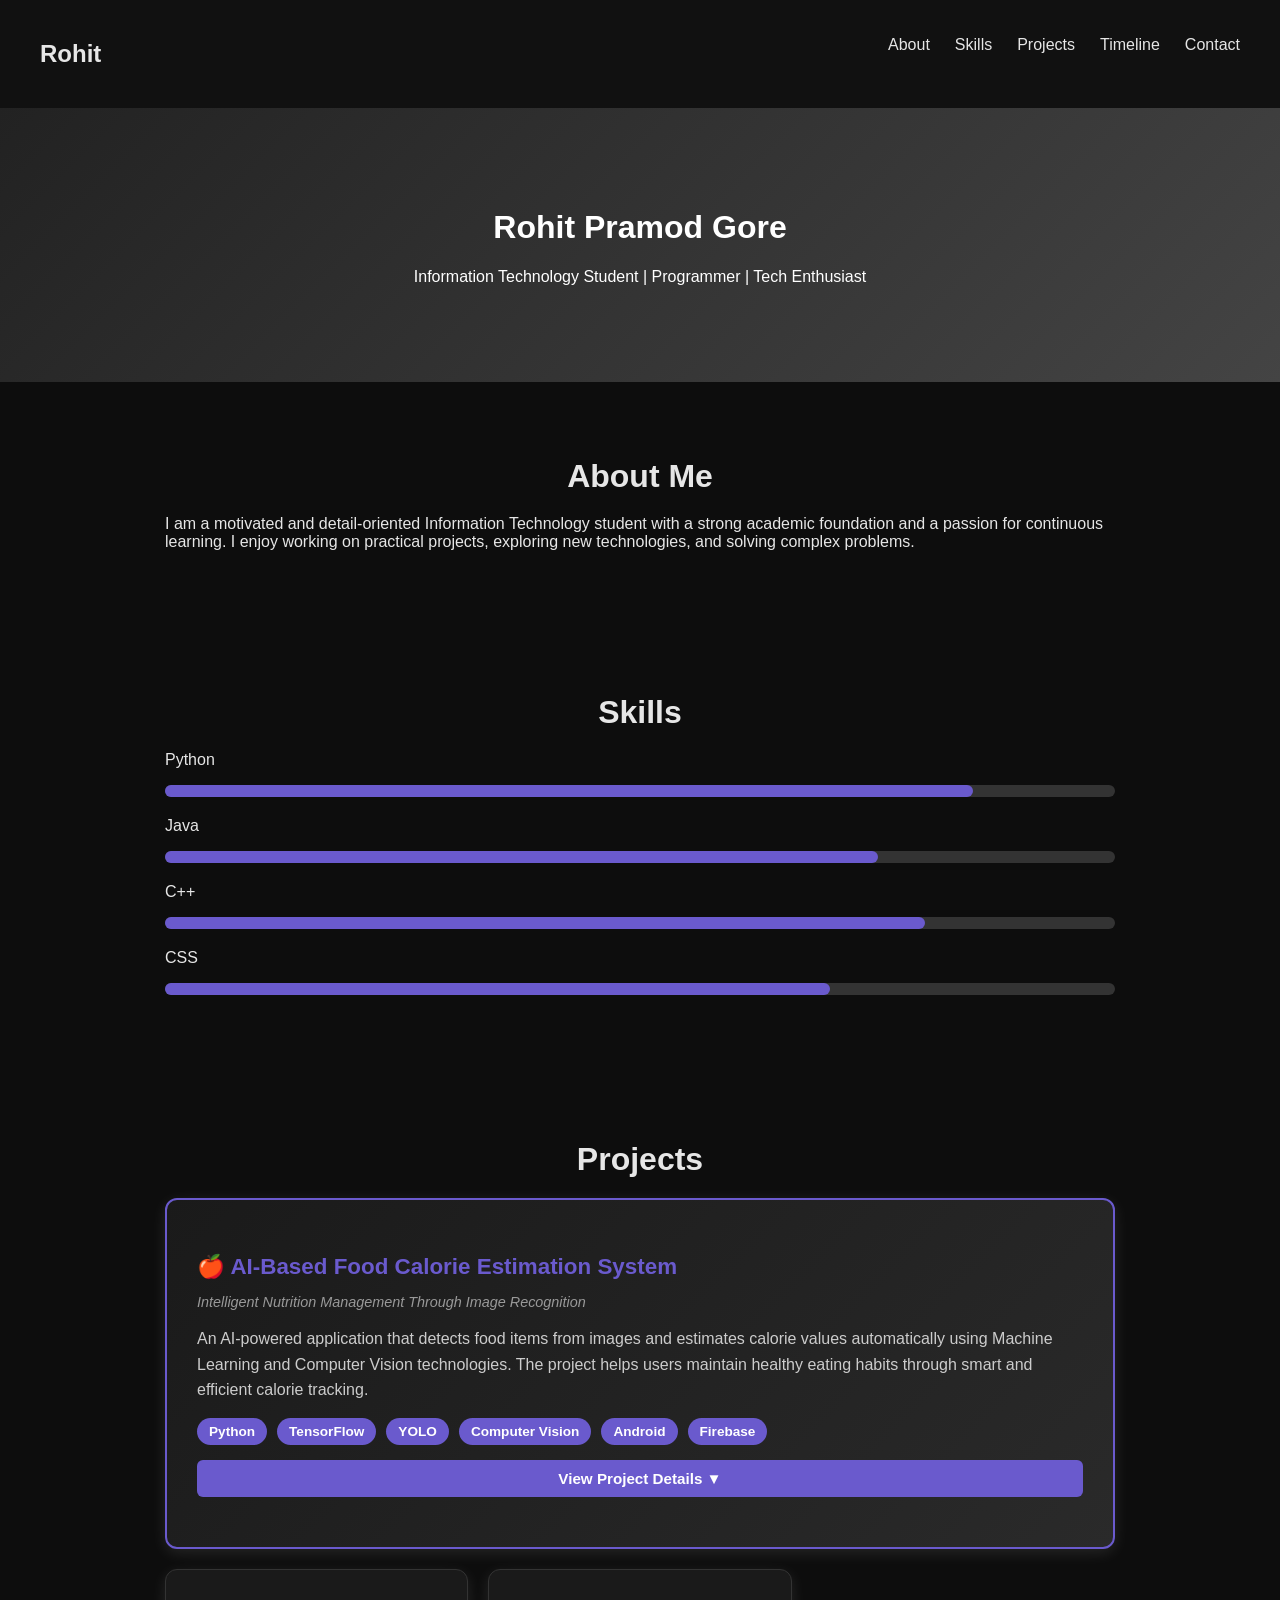
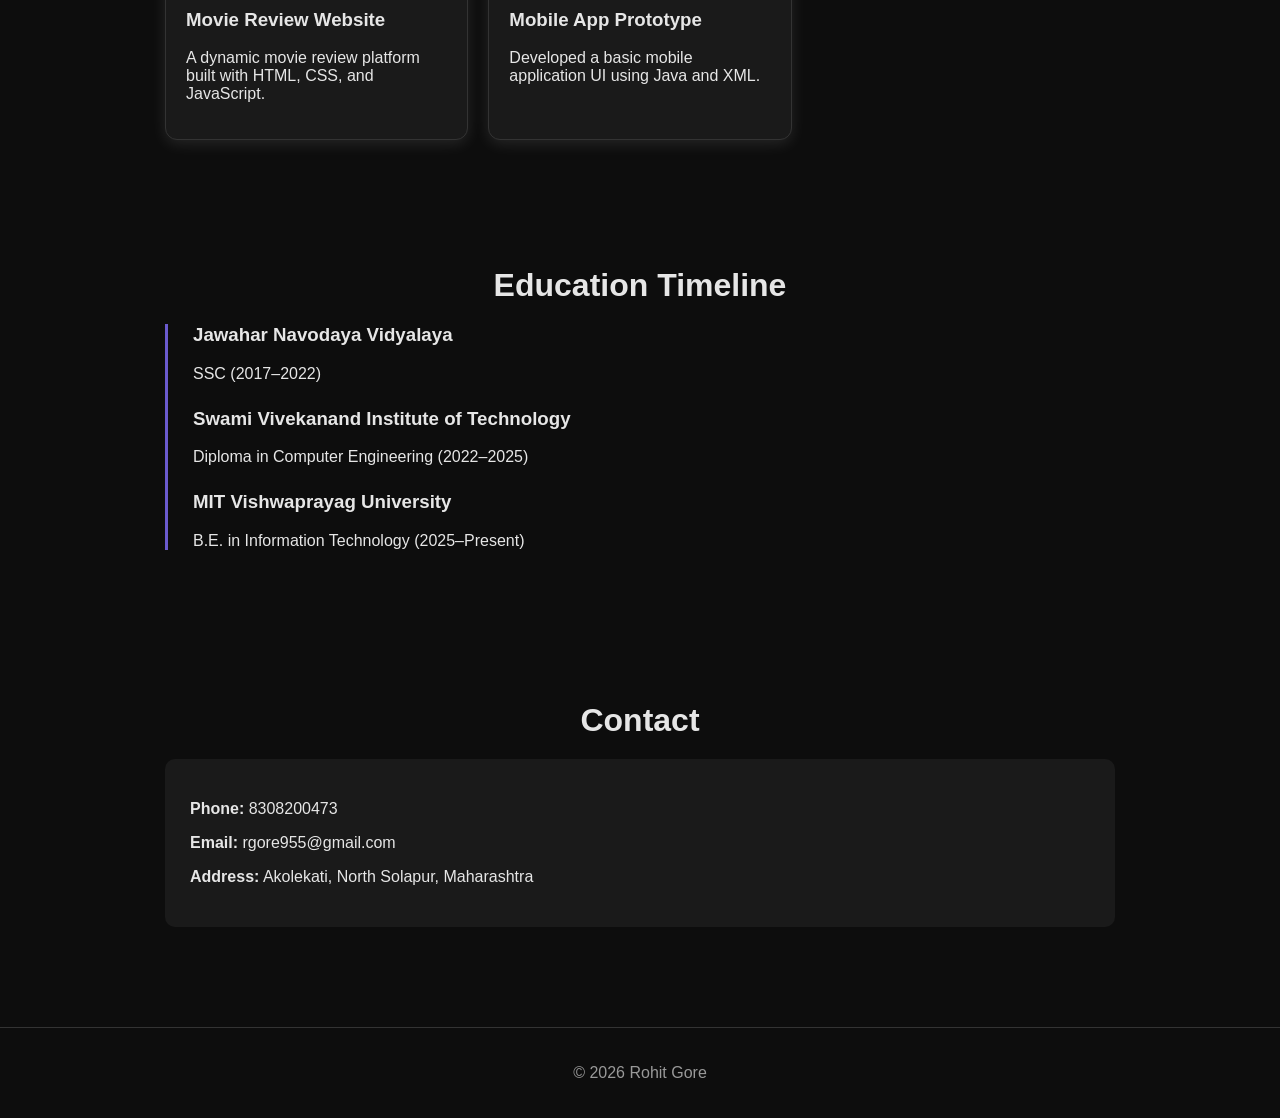
<file: index.html>
<!DOCTYPE html>
<html lang="en">
<head>
<meta charset="UTF-8" />
<meta name="viewport" content="width=device-width, initial-scale=1.0" />
<title>Rohit Gore - Portfolio</title>
<link rel="stylesheet" href="style-dark.css" />
<script src="script.js" defer></script>
</head>
<body>

<div id="preloader">
  <div class="loader"></div>
</div>

<header>
  <nav class="navbar">
    <h2 class="logo">Rohit</h2>
    <ul>
      <li><a href="#about">About</a></li>
      <li><a href="#skills">Skills</a></li>
      <li><a href="#projects">Projects</a></li>
      <li><a href="#timeline">Timeline</a></li>
      <li><a href="#contact">Contact</a></li>
    </ul>
  </nav>

  <div class="hero fade-in">
    <h1>Rohit Pramod Gore</h1>
    <p>Information Technology Student | Programmer | Tech Enthusiast</p>
  </div>
</header>

<section id="about" class="section reveal">
  <h2>About Me</h2>
  <p>
    I am a motivated and detail‑oriented Information Technology student with a strong academic foundation  
    and a passion for continuous learning. I enjoy working on practical projects, exploring new technologies,  
    and solving complex problems.
  </p>
</section>

<section id="skills" class="section reveal">
  <h2>Skills</h2>
  <div class="skills-container">
    <div class="skill">
      <p>Python</p>
      <div class="bar"><div class="level" style="width: 85%"></div></div>
    </div>
    <div class="skill">
      <p>Java</p>
      <div class="bar"><div class="level" style="width: 75%"></div></div>
    </div>
    <div class="skill">
      <p>C++</p>
      <div class="bar"><div class="level" style="width: 80%"></div></div>
    </div>
    <div class="skill">
      <p>CSS</p>
      <div class="bar"><div class="level" style="width: 70%"></div></div>
    </div>
  </div>
</section>

<section id="projects" class="section reveal">
  <h2>Projects</h2>
  <div class="project-grid">
    <!-- Main Featured Project -->
    <div class="project-card project-main">
      <div class="project-header">
        <h3>🍎 AI-Based Food Calorie Estimation System</h3>
        <p class="project-subtitle">Intelligent Nutrition Management Through Image Recognition</p>
      </div>
      
      <p class="project-description">
        An AI-powered application that detects food items from images and estimates calorie values automatically 
        using Machine Learning and Computer Vision technologies. The project helps users maintain healthy eating 
        habits through smart and efficient calorie tracking.
      </p>

      <div class="tech-stack">
        <span class="tech-tag">Python</span>
        <span class="tech-tag">TensorFlow</span>
        <span class="tech-tag">YOLO</span>
        <span class="tech-tag">Computer Vision</span>
        <span class="tech-tag">Android</span>
        <span class="tech-tag">Firebase</span>
      </div>

      <button class="toggle-details-btn" onclick="toggleDetails(this)">View Project Details ▼</button>

      <div class="project-details" style="display: none;">
        <div class="project-tabs">
          <div class="project-tabs-header">
            <button class="project-tab-btn active" onclick="openTab(event, 'overview')">Overview</button>
            <button class="project-tab-btn" onclick="openTab(event, 'phase1')">Phase 1</button>
            <button class="project-tab-btn" onclick="openTab(event, 'phase2')">Phase 2</button>
            <button class="project-tab-btn" onclick="openTab(event, 'phase3')">Phase 3</button>
            <button class="project-tab-btn" onclick="openTab(event, 'phase4')">Phase 4</button>
          </div>

          <div id="overview" class="project-tab-content active">
            <h4>Project Overview</h4>
            <p>The AI-Based Food Calorie Estimation System is an intelligent application developed to estimate the calorie content of food items using Artificial Intelligence and Image Processing techniques.</p>
            <h5>Objectives:</h5>
            <ul class="details-list">
              <li>Detect food items using image recognition</li>
              <li>Estimate calorie values automatically</li>
              <li>Reduce manual calorie tracking efforts</li>
              <li>Support healthy lifestyle management</li>
              <li>Develop an easy-to-use mobile application</li>
            </ul>
          </div>

          <div id="phase1" class="project-tab-content">
            <h4>Phase 1: Problem Identification & Analysis</h4>
            <h5>Activities Performed:</h5>
            <ul class="details-list">
              <li>Identified the problem of manual calorie tracking</li>
              <li>Studied existing food calorie estimation systems</li>
              <li>Collected project requirements</li>
              <li>Defined project objectives and scope</li>
              <li>Selected suitable technologies and tools</li>
            </ul>
            <h5>Output:</h5>
            <ul class="details-list">
              <li>✓ Finalized project title</li>
              <li>✓ Defined system requirements</li>
              <li>✓ Prepared project planning</li>
            </ul>
          </div>

          <div id="phase2" class="project-tab-content">
            <h4>Phase 2: Dataset Collection & Model Training</h4>
            <h5>Activities:</h5>
            <ul class="details-list">
              <li>Collected food image datasets</li>
              <li>Annotated images using Roboflow</li>
              <li>Performed data preprocessing</li>
              <li>Trained AI detection model</li>
              <li>Tested model accuracy</li>
            </ul>
            <h5>Technologies:</h5>
            <ul class="details-list">
              <li>Roboflow</li>
              <li>Python</li>
              <li>TensorFlow / YOLO</li>
              <li>Google Colab</li>
            </ul>
          </div>

          <div id="phase3" class="project-tab-content">
            <h4>Phase 3: Application Development</h4>
            <h5>Features:</h5>
            <ul class="details-list">
              <li>Food image upload functionality</li>
              <li>Camera capture option</li>
              <li>AI-based food detection</li>
              <li>Calorie estimation display</li>
              <li>Responsive user interface</li>
            </ul>
            <h5>Output:</h5>
            <ul class="details-list">
              <li>✓ Functional mobile application</li>
              <li>✓ AI model integration</li>
              <li>✓ Real-time prediction system</li>
            </ul>
          </div>

          <div id="phase4" class="project-tab-content">
            <h4>Phase 4: Testing & Results</h4>
            <h5>Results:</h5>
            <ul class="details-list">
              <li>✓ Fast food image detection</li>
              <li>✓ Accurate calorie estimation</li>
              <li>✓ User-friendly performance</li>
            </ul>
            <h5>Future Enhancements:</h5>
            <ul class="details-list">
              <li>Add more food categories</li>
              <li>Improve accuracy</li>
              <li>Barcode scanning</li>
              <li>Diet recommendations</li>
              <li>Multilingual support</li>
            </ul>
          </div>
        </div>

        <div class="project-skills">
          <h5>Skills Gained:</h5>
          <div class="skills-badges">
            <span class="skill-badge">Machine Learning</span>
            <span class="skill-badge">AI</span>
            <span class="skill-badge">Image Processing</span>
            <span class="skill-badge">Dataset Annotation</span>
            <span class="skill-badge">API Integration</span>
            <span class="skill-badge">Mobile Development</span>
            <span class="skill-badge">Problem Solving</span>
            <span class="skill-badge">UI/UX Design</span>
          </div>
        </div>
      </div>
    </div>

    <!-- Other Projects -->
    <div class="project-card">
      <h3>Movie Review Website</h3>
      <p>A dynamic movie review platform built with HTML, CSS, and JavaScript.</p>
    </div>
    <div class="project-card">
      <h3>Mobile App Prototype</h3>
      <p>Developed a basic mobile application UI using Java and XML.</p>
    </div>
  </div>
</section>

<section id="timeline" class="section reveal">
  <h2>Education Timeline</h2>
  <div class="timeline">
    <div class="entry">
      <h3>Jawahar Navodaya Vidyalaya</h3>
      <p>SSC (2017–2022)</p>
    </div>

    <div class="entry">
      <h3>Swami Vivekanand Institute of Technology</h3>
      <p>Diploma in Computer Engineering (2022–2025)</p>
    </div>

    <div class="entry">
      <h3>MIT Vishwaprayag University</h3>
      <p>B.E. in Information Technology (2025–Present)</p>
    </div>
  </div>
</section>

<section id="contact" class="section reveal">
  <h2>Contact</h2>
  <div class="contact-box">
    <p><strong>Phone:</strong> 8308200473</p>
    <p><strong>Email:</strong> rgore955@gmail.com</p>
    <p><strong>Address:</strong> Akolekati, North Solapur, Maharashtra</p>
  </div>
</section>

<footer>
  <p>© 2026 Rohit Gore</p>
</footer>

<script>
function toggleDetails(btn) {
  const details = btn.nextElementSibling;
  details.style.display = details.style.display === 'none' ? 'block' : 'none';
  btn.textContent = details.style.display === 'block' ? 'Hide Project Details ▲' : 'View Project Details ▼';
}

function openTab(evt, tabName) {
  const tabContents = document.querySelectorAll('.project-tab-content');
  tabContents.forEach(tab => tab.classList.remove('active'));
  
  const tabBtns = document.querySelectorAll('.project-tab-btn');
  tabBtns.forEach(btn => btn.classList.remove('active'));
  
  document.getElementById(tabName).classList.add('active');
  evt.currentTarget.classList.add('active');
}
</script>

</body>
</html>
</file>
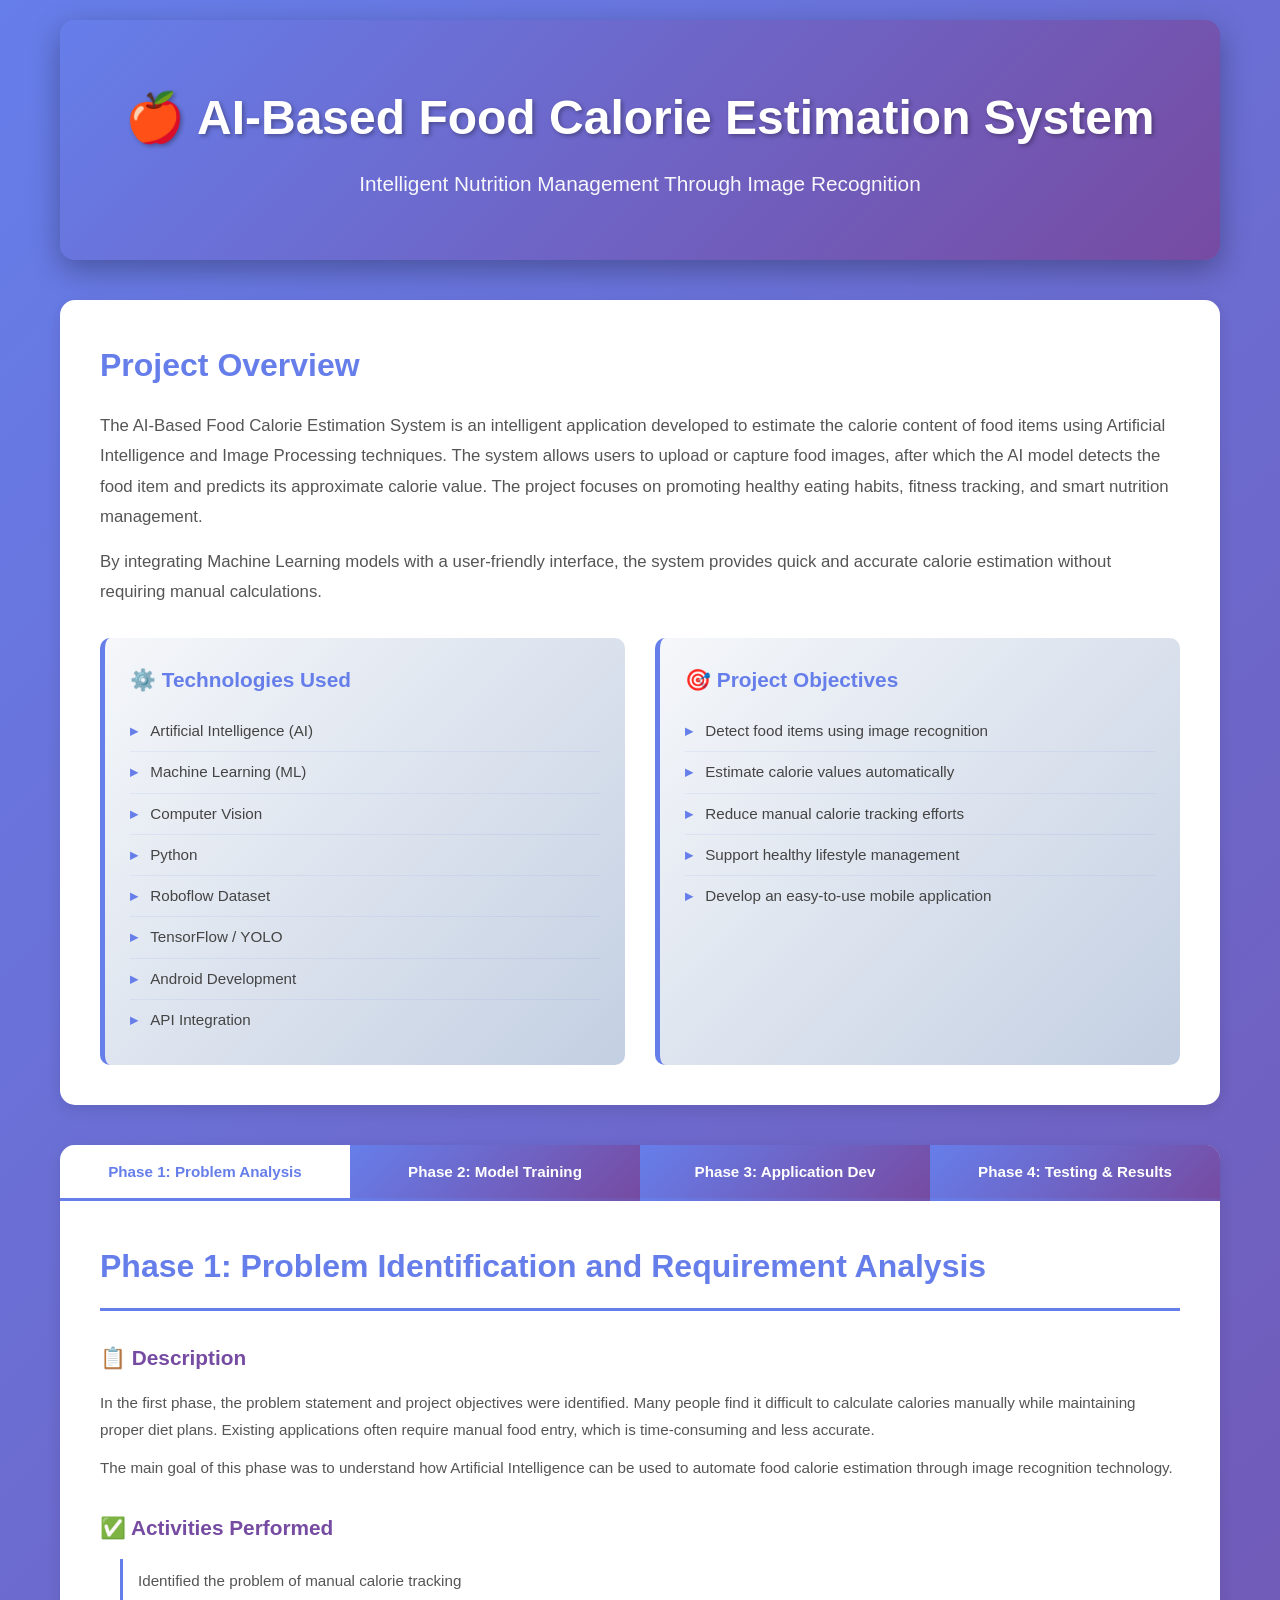
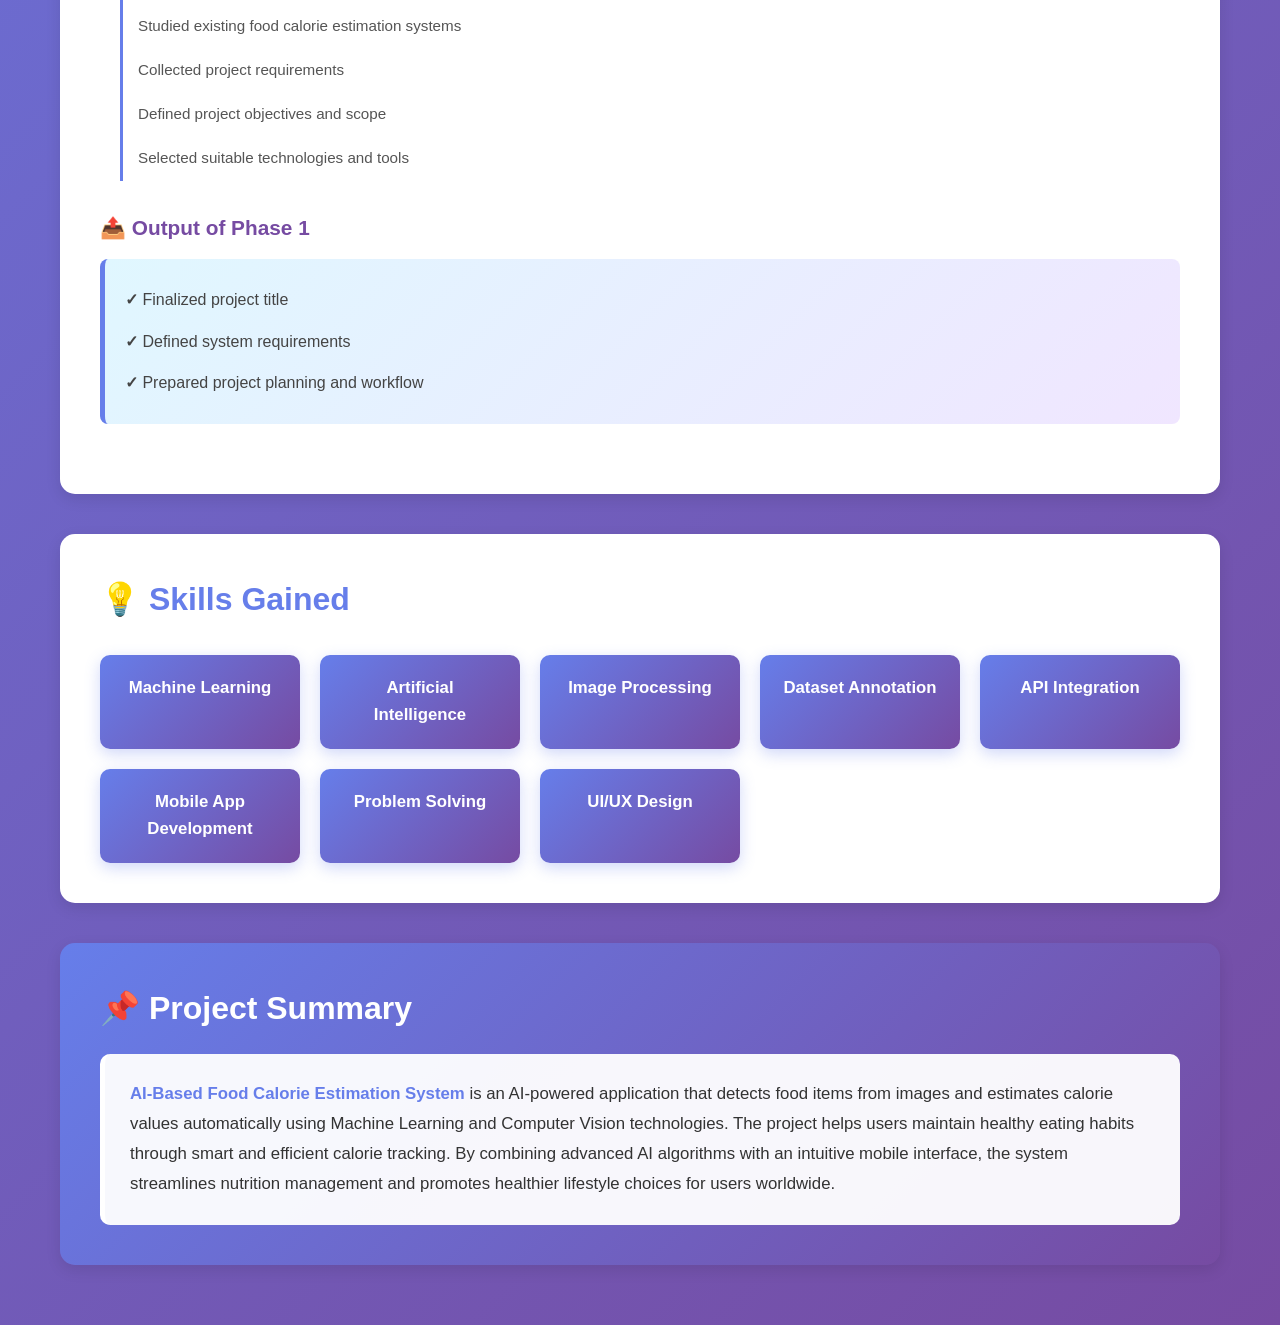
<file: food-calorie-estimation.html>
<!DOCTYPE html>
<html lang="en">
<head>
    <meta charset="UTF-8">
    <meta name="viewport" content="width=device-width, initial-scale=1.0">
    <title>AI-Based Food Calorie Estimation System</title>
    <link rel="stylesheet" href="styles-food-calorie.css">
</head>
<body>
    <div class="container">
        <!-- Header Section -->
        <div class="project-header">
            <div class="header-content">
                <h1>🍎 AI-Based Food Calorie Estimation System</h1>
                <p class="subtitle">Intelligent Nutrition Management Through Image Recognition</p>
            </div>
        </div>

        <!-- Main Description Section -->
        <div class="main-description">
            <div class="description-box">
                <h2>Project Overview</h2>
                <p>
                    The AI-Based Food Calorie Estimation System is an intelligent application developed to estimate the 
                    calorie content of food items using Artificial Intelligence and Image Processing techniques. The system 
                    allows users to upload or capture food images, after which the AI model detects the food item and 
                    predicts its approximate calorie value. The project focuses on promoting healthy eating habits, fitness 
                    tracking, and smart nutrition management.
                </p>
                <p>
                    By integrating Machine Learning models with a user-friendly interface, the system provides quick and 
                    accurate calorie estimation without requiring manual calculations.
                </p>
            </div>

            <!-- Info Grid -->
            <div class="info-grid">
                <!-- Technologies -->
                <div class="info-card">
                    <h3>⚙️ Technologies Used</h3>
                    <ul>
                        <li>Artificial Intelligence (AI)</li>
                        <li>Machine Learning (ML)</li>
                        <li>Computer Vision</li>
                        <li>Python</li>
                        <li>Roboflow Dataset</li>
                        <li>TensorFlow / YOLO</li>
                        <li>Android Development</li>
                        <li>API Integration</li>
                    </ul>
                </div>

                <!-- Objectives -->
                <div class="info-card">
                    <h3>🎯 Project Objectives</h3>
                    <ul>
                        <li>Detect food items using image recognition</li>
                        <li>Estimate calorie values automatically</li>
                        <li>Reduce manual calorie tracking efforts</li>
                        <li>Support healthy lifestyle management</li>
                        <li>Develop an easy-to-use mobile application</li>
                    </ul>
                </div>
            </div>
        </div>

        <!-- Tabs Section with 4 Phases -->
        <div class="tabs-section">
            <!-- Tab Buttons -->
            <div class="tabs-header">
                <button class="tab-button active" onclick="switchTab(event, 'phase1')">Phase 1: Problem Analysis</button>
                <button class="tab-button" onclick="switchTab(event, 'phase2')">Phase 2: Model Training</button>
                <button class="tab-button" onclick="switchTab(event, 'phase3')">Phase 3: Application Dev</button>
                <button class="tab-button" onclick="switchTab(event, 'phase4')">Phase 4: Testing & Results</button>
            </div>

            <!-- Phase 1: Problem Identification and Requirement Analysis -->
            <div id="phase1" class="tab-content active">
                <div class="phase-container">
                    <h2>Phase 1: Problem Identification and Requirement Analysis</h2>
                    
                    <div class="phase-section">
                        <h3>📋 Description</h3>
                        <p>
                            In the first phase, the problem statement and project objectives were identified. Many people find 
                            it difficult to calculate calories manually while maintaining proper diet plans. Existing applications 
                            often require manual food entry, which is time-consuming and less accurate.
                        </p>
                        <p>
                            The main goal of this phase was to understand how Artificial Intelligence can be used to automate 
                            food calorie estimation through image recognition technology.
                        </p>
                    </div>

                    <div class="phase-section">
                        <h3>✅ Activities Performed</h3>
                        <ul class="activities-list">
                            <li>Identified the problem of manual calorie tracking</li>
                            <li>Studied existing food calorie estimation systems</li>
                            <li>Collected project requirements</li>
                            <li>Defined project objectives and scope</li>
                            <li>Selected suitable technologies and tools</li>
                        </ul>
                    </div>

                    <div class="phase-section">
                        <h3>📤 Output of Phase 1</h3>
                        <div class="output-box">
                            <ul class="output-list">
                                <li><strong>✓</strong> Finalized project title</li>
                                <li><strong>✓</strong> Defined system requirements</li>
                                <li><strong>✓</strong> Prepared project planning and workflow</li>
                            </ul>
                        </div>
                    </div>
                </div>
            </div>

            <!-- Phase 2: Dataset Collection and Model Training -->
            <div id="phase2" class="tab-content">
                <div class="phase-container">
                    <h2>Phase 2: Dataset Collection and Model Training</h2>
                    
                    <div class="phase-section">
                        <h3>📋 Description</h3>
                        <p>
                            In this phase, food image datasets were collected and prepared for training the AI model. Different 
                            categories of food images were gathered and organized properly. Data preprocessing and annotation were 
                            performed using Roboflow to improve model accuracy.
                        </p>
                        <p>
                            The AI model was then trained using Machine Learning techniques to recognize food items from images.
                        </p>
                    </div>

                    <div class="phase-section">
                        <h3>✅ Activities Performed</h3>
                        <ul class="activities-list">
                            <li>Collected food image datasets</li>
                            <li>Annotated images using Roboflow</li>
                            <li>Performed data preprocessing</li>
                            <li>Trained AI detection model</li>
                            <li>Tested model accuracy and performance</li>
                        </ul>
                    </div>

                    <div class="phase-section">
                        <h3>⚙️ Technologies Used</h3>
                        <div class="tech-grid">
                            <div class="tech-tag">Roboflow</div>
                            <div class="tech-tag">Python</div>
                            <div class="tech-tag">TensorFlow</div>
                            <div class="tech-tag">YOLO</div>
                            <div class="tech-tag">Google Colab</div>
                        </div>
                    </div>

                    <div class="phase-section">
                        <h3>📤 Output of Phase 2</h3>
                        <div class="output-box">
                            <ul class="output-list">
                                <li><strong>✓</strong> Trained food detection model</li>
                                <li><strong>✓</strong> Improved image recognition accuracy</li>
                                <li><strong>✓</strong> Generated deployable AI model/API</li>
                            </ul>
                        </div>
                    </div>
                </div>
            </div>

            <!-- Phase 3: Application Development and Integration -->
            <div id="phase3" class="tab-content">
                <div class="phase-container">
                    <h2>Phase 3: Application Development and Integration</h2>
                    
                    <div class="phase-section">
                        <h3>📋 Description</h3>
                        <p>
                            This phase focused on developing the application interface and integrating the trained AI model into 
                            the system. A user-friendly mobile application was designed where users can upload food images and 
                            receive estimated calorie information instantly.
                        </p>
                        <p>
                            API integration was used to connect the trained model with the frontend application.
                        </p>
                    </div>

                    <div class="phase-section">
                        <h3>🎨 Features Implemented</h3>
                        <ul class="features-list">
                            <li>Food image upload functionality</li>
                            <li>Camera capture option</li>
                            <li>AI-based food detection</li>
                            <li>Calorie estimation display</li>
                            <li>Simple and responsive user interface</li>
                        </ul>
                    </div>

                    <div class="phase-section">
                        <h3>⚙️ Technologies Used</h3>
                        <div class="tech-grid">
                            <div class="tech-tag">Android Development</div>
                            <div class="tech-tag">API Integration</div>
                            <div class="tech-tag">Firebase</div>
                            <div class="tech-tag">Backend Support</div>
                            <div class="tech-tag">AI Deployment</div>
                        </div>
                    </div>

                    <div class="phase-section">
                        <h3>📤 Output of Phase 3</h3>
                        <div class="output-box">
                            <ul class="output-list">
                                <li><strong>✓</strong> Functional mobile application</li>
                                <li><strong>✓</strong> Successful AI model integration</li>
                                <li><strong>✓</strong> Real-time calorie prediction system</li>
                            </ul>
                        </div>
                    </div>
                </div>
            </div>

            <!-- Phase 4: Testing, Results and Future Enhancement -->
            <div id="phase4" class="tab-content">
                <div class="phase-container">
                    <h2>Phase 4: Testing, Results and Future Enhancement</h2>
                    
                    <div class="phase-section">
                        <h3>📋 Description</h3>
                        <p>
                            In the final phase, the system was tested using different food images to evaluate prediction accuracy 
                            and performance. The results showed that the AI model can successfully identify many food items and 
                            provide approximate calorie values efficiently.
                        </p>
                        <p>
                            Future improvements can make the system more accurate and scalable.
                        </p>
                    </div>

                    <div class="phase-section">
                        <h3>🧪 Testing Performed</h3>
                        <ul class="testing-list">
                            <li>Functional testing</li>
                            <li>Accuracy testing</li>
                            <li>User interface testing</li>
                            <li>Performance evaluation</li>
                        </ul>
                    </div>

                    <div class="phase-section">
                        <h3>✨ Results</h3>
                        <div class="results-box">
                            <ul class="results-list">
                                <li><strong>✓</strong> Fast food image detection</li>
                                <li><strong>✓</strong> Accurate calorie estimation for trained food categories</li>
                                <li><strong>✓</strong> User-friendly application performance</li>
                            </ul>
                        </div>
                    </div>

                    <div class="phase-section">
                        <h3>🚀 Future Enhancements</h3>
                        <ul class="enhancements-list">
                            <li>Add more food categories</li>
                            <li>Improve calorie estimation accuracy</li>
                            <li>Integrate barcode scanning</li>
                            <li>Add personalized diet recommendations</li>
                            <li>Support multilingual interface</li>
                        </ul>
                    </div>

                    <div class="phase-section">
                        <h3>🎯 Final Outcome</h3>
                        <div class="outcome-box">
                            <p>
                                The project successfully demonstrates how Artificial Intelligence and Machine Learning can be applied 
                                in healthcare and nutrition management systems to simplify calorie tracking and encourage healthy lifestyles.
                            </p>
                        </div>
                    </div>
                </div>
            </div>
        </div>

        <!-- Skills Section -->
        <div class="skills-section">
            <h2>💡 Skills Gained</h2>
            <div class="skills-grid">
                <div class="skill-badge">Machine Learning</div>
                <div class="skill-badge">Artificial Intelligence</div>
                <div class="skill-badge">Image Processing</div>
                <div class="skill-badge">Dataset Annotation</div>
                <div class="skill-badge">API Integration</div>
                <div class="skill-badge">Mobile App Development</div>
                <div class="skill-badge">Problem Solving</div>
                <div class="skill-badge">UI/UX Design</div>
            </div>
        </div>

        <!-- Project Summary Section -->
        <div class="summary-section">
            <h2>📌 Project Summary</h2>
            <div class="summary-box">
                <p>
                    <strong>AI-Based Food Calorie Estimation System</strong> is an AI-powered application that detects food items 
                    from images and estimates calorie values automatically using Machine Learning and Computer Vision technologies. 
                    The project helps users maintain healthy eating habits through smart and efficient calorie tracking. By combining 
                    advanced AI algorithms with an intuitive mobile interface, the system streamlines nutrition management and promotes 
                    healthier lifestyle choices for users worldwide.
                </p>
            </div>
        </div>
    </div>

    <!-- JavaScript for Tab Switching -->
    <script>
        function switchTab(evt, tabName) {
            // Hide all tab contents
            var tabContents = document.getElementsByClassName("tab-content");
            for (var i = 0; i < tabContents.length; i++) {
                tabContents[i].classList.remove("active");
            }

            // Remove active class from all buttons
            var tabButtons = document.getElementsByClassName("tab-button");
            for (var i = 0; i < tabButtons.length; i++) {
                tabButtons[i].classList.remove("active");
            }

            // Show the current tab and mark the button as active
            document.getElementById(tabName).classList.add("active");
            evt.currentTarget.classList.add("active");
        }
    </script>
</body>
</html>
</file>
<file: style-dark.css>
body {
  margin: 0;
  font-family: Arial, sans-serif;
  background: #0d0d0d;
  color: #e6e6e6;
}

/* Navbar */
.navbar {
  display: flex;
  justify-content: space-between;
  padding: 20px 40px;
  background: #111;
  position: sticky;
  top: 0;
  z-index: 1000;
}

.navbar ul {
  display: flex;
  list-style: none;
  gap: 25px;
}

.navbar a {
  color: #e6e6e6;
  text-decoration: none;
  transition: 0.3s;
}

.navbar a:hover {
  color: #6a5acd;
}

/* Preloader */
#preloader {
  width: 100%;
  height: 100vh;
  background: #000;
  position: fixed;
  z-index: 2000;
  display: flex;
  justify-content: center;
  align-items: center;
}

.loader {
  width: 60px;
  height: 60px;
  border: 6px solid #444;
  border-top-color: #6a5acd;
  border-radius: 50%;
  animation: spin 1s infinite linear;
}

@keyframes spin {
  to { transform: rotate(360deg); }
}

/* Hero */
header .hero {
  background: linear-gradient(135deg, #222, #444);
  color: white;
  text-align: center;
  padding: 80px 20px;
  opacity: 0;
  transform: translateY(-20px);
  transition: 1s ease-in-out;
}

/* Sections */
.section {
  padding: 50px 20px;
  max-width: 950px;
  margin: auto;
}

.section h2 {
  font-size: 32px;
  text-align: center;
  margin-bottom: 20px;
}

/* Skills */
.skills-container .skill {
  margin-bottom: 20px;
}

.bar {
  background: #333;
  height: 12px;
  border-radius: 8px;
}

.level {
  height: 12px;
  background: #6a5acd;
  border-radius: 8px;
}

/* Projects */
.project-grid {
  display: grid;
  grid-template-columns: repeat(auto-fit, minmax(250px, 1fr));
  gap: 20px;
}

.project-card {
  background: #1a1a1a;
  padding: 20px;
  border-radius: 12px;
  box-shadow: 0 4px 15px rgba(255,255,255,0.1);
  transition: 0.3s;
  border: 1px solid #333;
}

.project-card:hover {
  transform: translateY(-8px);
  border-color: #6a5acd;
}

/* Main Project Card */
.project-card.project-main {
  grid-column: 1 / -1;
  background: linear-gradient(135deg, #1a1a1a 0%, #2a2a2a 100%);
  border: 2px solid #6a5acd;
  padding: 30px;
}

.project-header h3 {
  color: #6a5acd;
  margin-bottom: 5px;
  font-size: 1.4em;
}

.project-subtitle {
  color: #999;
  font-size: 0.9em;
  margin-bottom: 15px;
  font-style: italic;
}

.project-description {
  color: #ccc;
  line-height: 1.6;
  margin-bottom: 15px;
}

/* Tech Stack */
.tech-stack {
  display: flex;
  flex-wrap: wrap;
  gap: 10px;
  margin-bottom: 15px;
}

.tech-tag {
  background: #6a5acd;
  color: white;
  padding: 6px 12px;
  border-radius: 20px;
  font-size: 0.85em;
  font-weight: 600;
}

/* Toggle Details Button */
.toggle-details-btn {
  background: #6a5acd;
  color: white;
  border: none;
  padding: 10px 20px;
  border-radius: 6px;
  cursor: pointer;
  font-size: 0.95em;
  font-weight: 600;
  transition: 0.3s;
  width: 100%;
  margin-bottom: 20px;
}

.toggle-details-btn:hover {
  background: #5a4aad;
}

/* Project Details */
.project-details {
  background: #0d0d0d;
  padding: 25px;
  border-radius: 8px;
  border-left: 4px solid #6a5acd;
  margin-bottom: 20px;
}

.project-details h4 {
  color: #6a5acd;
  margin-top: 0;
  margin-bottom: 15px;
  font-size: 1.2em;
}

.project-details h5 {
  color: #999;
  margin-top: 15px;
  margin-bottom: 10px;
  font-size: 1em;
}

.details-list {
  list-style: none;
  padding-left: 0;
  margin: 10px 0;
}

.details-list li {
  padding: 6px 0;
  padding-left: 20px;
  position: relative;
  color: #bbb;
}

.details-list li:before {
  content: "▸";
  position: absolute;
  left: 0;
  color: #6a5acd;
  font-weight: bold;
}

/* Project Tabs */
.project-tabs {
  margin-top: 20px;
}

.project-tabs-header {
  display: flex;
  flex-wrap: wrap;
  gap: 10px;
  margin-bottom: 20px;
  border-bottom: 2px solid #333;
  padding-bottom: 10px;
}

.project-tab-btn {
  background: #333;
  color: #999;
  border: none;
  padding: 10px 16px;
  border-radius: 4px;
  cursor: pointer;
  font-size: 0.9em;
  transition: all 0.3s;
  white-space: nowrap;
}

.project-tab-btn:hover {
  color: #6a5acd;
  background: #1a1a1a;
}

.project-tab-btn.active {
  background: #6a5acd;
  color: white;
}

.project-tab-content {
  display: none !important;
  padding: 20px 0;
  animation: fadeIn 0.3s ease-in;
}

.project-tab-content.active {
  display: block !important;
}

@keyframes fadeIn {
  from {
    opacity: 0;
    transform: translateY(10px);
  }
  to {
    opacity: 1;
    transform: translateY(0);
  }
}

.project-tab-content p {
  color: #bbb;
  line-height: 1.7;
  margin-bottom: 15px;
}

/* Project Skills */
.project-skills {
  margin-top: 25px;
  padding-top: 20px;
  border-top: 1px solid #333;
}

.project-skills h5 {
  color: #6a5acd;
  margin-bottom: 15px;
}

.skills-badges {
  display: flex;
  flex-wrap: wrap;
  gap: 10px;
}

.skill-badge {
  background: #333;
  color: #6a5acd;
  padding: 8px 15px;
  border-radius: 20px;
  font-size: 0.85em;
  font-weight: 600;
  border: 1px solid #6a5acd;
  transition: 0.3s;
}

.skill-badge:hover {
  background: #6a5acd;
  color: white;
}

/* Timeline */
.timeline {
  border-left: 3px solid #6a5acd;
  padding-left: 25px;
}

.timeline .entry {
  margin-bottom: 25px;
}

/* Scroll animations */
.reveal {
  opacity: 0;
  transform: translateY(40px);
  transition: 0.9s ease-in-out;
}

.reveal.visible {
  opacity: 1;
  transform: translateY(0);
}

/* Fade-in hero */
.fade-in.visible {
  opacity: 1;
  transform: translateY(0);
}

.contact-box {
  background: #1a1a1a;
  padding: 25px;
  border-radius: 10px;
}

footer {
  text-align: center;
  padding: 20px;
  border-top: 1px solid #333;
  margin-top: 50px;
  color: #999;
}

/* Responsive Design */
@media (max-width: 768px) {
  .project-grid {
    grid-template-columns: 1fr;
  }

  .project-card.project-main {
    grid-column: 1;
    padding: 20px;
  }

  .project-tabs-header {
    flex-direction: column;
    gap: 5px;
  }

  .project-tab-btn {
    width: 100%;
  }

  .skills-badges {
    flex-direction: column;
    gap: 8px;
  }

  .skill-badge {
    width: 100%;
    text-align: center;
  }

  .tech-stack {
    flex-direction: column;
    gap: 8px;
  }

  .tech-tag {
    width: 100%;
    text-align: center;
  }
}
</file>
<file: styles-food-calorie.css>
/* General Styles */
* {
    margin: 0;
    padding: 0;
    box-sizing: border-box;
}

body {
    font-family: 'Segoe UI', Tahoma, Geneva, Verdana, sans-serif;
    background: linear-gradient(135deg, #667eea 0%, #764ba2 100%);
    color: #333;
    line-height: 1.6;
}

.container {
    max-width: 1200px;
    margin: 0 auto;
    padding: 20px;
}

/* Header Section */
.project-header {
    background: linear-gradient(135deg, #667eea 0%, #764ba2 100%);
    color: white;
    padding: 60px 20px;
    text-align: center;
    border-radius: 15px;
    margin-bottom: 40px;
    box-shadow: 0 10px 30px rgba(0, 0, 0, 0.3);
}

.header-content h1 {
    font-size: 3em;
    margin-bottom: 10px;
    font-weight: bold;
    text-shadow: 2px 2px 4px rgba(0, 0, 0, 0.3);
}

.header-content .subtitle {
    font-size: 1.3em;
    opacity: 0.95;
    font-weight: 300;
}

/* Main Description Section */
.main-description {
    background: white;
    padding: 40px;
    border-radius: 15px;
    margin-bottom: 40px;
    box-shadow: 0 5px 15px rgba(0, 0, 0, 0.1);
}

.description-box h2 {
    color: #667eea;
    margin-bottom: 20px;
    font-size: 2em;
}

.description-box p {
    margin-bottom: 15px;
    color: #555;
    font-size: 1.05em;
    line-height: 1.8;
}

/* Info Grid */
.info-grid {
    display: grid;
    grid-template-columns: repeat(auto-fit, minmax(300px, 1fr));
    gap: 30px;
    margin-top: 30px;
}

.info-card {
    background: linear-gradient(135deg, #f5f7fa 0%, #c3cfe2 100%);
    padding: 25px;
    border-radius: 10px;
    border-left: 5px solid #667eea;
}

.info-card h3 {
    color: #667eea;
    margin-bottom: 15px;
    font-size: 1.3em;
}

.info-card ul {
    list-style: none;
}

.info-card li {
    padding: 8px 0;
    color: #444;
    font-size: 0.95em;
    border-bottom: 1px solid rgba(102, 126, 234, 0.1);
}

.info-card li:last-child {
    border-bottom: none;
}

.info-card li:before {
    content: "▸ ";
    color: #667eea;
    font-weight: bold;
    margin-right: 8px;
}

/* Tabs Section */
.tabs-section {
    background: white;
    border-radius: 15px;
    overflow: hidden;
    box-shadow: 0 5px 15px rgba(0, 0, 0, 0.1);
    margin-bottom: 40px;
}

.tabs-header {
    display: flex;
    flex-wrap: wrap;
    background: linear-gradient(135deg, #667eea 0%, #764ba2 100%);
    gap: 0;
}

.tab-button {
    flex: 1;
    min-width: 200px;
    padding: 18px 20px;
    background: linear-gradient(135deg, #667eea 0%, #764ba2 100%);
    color: white;
    border: none;
    cursor: pointer;
    font-size: 0.95em;
    font-weight: 600;
    transition: all 0.3s ease;
    border-bottom: 3px solid transparent;
}

.tab-button:hover {
    background: linear-gradient(135deg, #5568d3 0%, #653a8f 100%);
    transform: translateY(-2px);
}

.tab-button.active {
    background: white;
    color: #667eea;
    border-bottom: 3px solid #667eea;
}

/* Tab Content */
.tab-content {
    display: none;
    padding: 40px;
    animation: fadeIn 0.3s ease-in;
}

.tab-content.active {
    display: block;
}

@keyframes fadeIn {
    from {
        opacity: 0;
        transform: translateY(10px);
    }
    to {
        opacity: 1;
        transform: translateY(0);
    }
}

.phase-container h2 {
    color: #667eea;
    margin-bottom: 30px;
    font-size: 2em;
    border-bottom: 3px solid #667eea;
    padding-bottom: 15px;
}

.phase-section {
    margin-bottom: 30px;
}

.phase-section h3 {
    color: #764ba2;
    margin-bottom: 15px;
    font-size: 1.3em;
}

.phase-section p {
    color: #555;
    margin-bottom: 10px;
    line-height: 1.8;
    font-size: 0.95em;
}

/* Lists */
.activities-list,
.features-list,
.testing-list,
.enhancements-list {
    list-style: none;
    margin-left: 20px;
}

.activities-list li,
.features-list li,
.testing-list li,
.enhancements-list li {
    padding: 10px 0;
    color: #555;
    border-left: 3px solid #667eea;
    padding-left: 15px;
    font-size: 0.95em;
}

/* Output Box */
.output-box,
.results-box,
.outcome-box {
    background: linear-gradient(135deg, #e0f7ff 0%, #f0e6ff 100%);
    padding: 20px;
    border-radius: 8px;
    border-left: 5px solid #667eea;
}

.output-list,
.results-list {
    list-style: none;
    margin: 0;
}

.output-list li,
.results-list li {
    padding: 8px 0;
    color: #444;
    font-weight: 500;
}

/* Tech Grid */
.tech-grid {
    display: grid;
    grid-template-columns: repeat(auto-fit, minmax(150px, 1fr));
    gap: 15px;
    margin-top: 15px;
}

.tech-tag {
    background: linear-gradient(135deg, #667eea 0%, #764ba2 100%);
    color: white;
    padding: 10px 15px;
    border-radius: 20px;
    text-align: center;
    font-size: 0.9em;
    font-weight: 600;
    box-shadow: 0 3px 10px rgba(102, 126, 234, 0.3);
}

/* Skills Section */
.skills-section {
    background: white;
    padding: 40px;
    border-radius: 15px;
    margin-bottom: 40px;
    box-shadow: 0 5px 15px rgba(0, 0, 0, 0.1);
}

.skills-section h2 {
    color: #667eea;
    margin-bottom: 30px;
    font-size: 2em;
}

.skills-grid {
    display: grid;
    grid-template-columns: repeat(auto-fit, minmax(200px, 1fr));
    gap: 20px;
}

.skill-badge {
    background: linear-gradient(135deg, #667eea 0%, #764ba2 100%);
    color: white;
    padding: 20px;
    border-radius: 10px;
    text-align: center;
    font-weight: 600;
    font-size: 1.05em;
    box-shadow: 0 5px 15px rgba(102, 126, 234, 0.3);
    transition: transform 0.3s ease;
}

.skill-badge:hover {
    transform: translateY(-5px);
}

/* Summary Section */
.summary-section {
    background: linear-gradient(135deg, #667eea 0%, #764ba2 100%);
    padding: 40px;
    border-radius: 15px;
    margin-bottom: 40px;
    box-shadow: 0 5px 15px rgba(0, 0, 0, 0.1);
}

.summary-section h2 {
    color: white;
    margin-bottom: 20px;
    font-size: 2em;
}

.summary-box {
    background: rgba(255, 255, 255, 0.95);
    padding: 25px;
    border-radius: 10px;
    border-left: 5px solid white;
}

.summary-box p {
    color: #333;
    font-size: 1.05em;
    line-height: 1.8;
}

.summary-box strong {
    color: #667eea;
}

/* Responsive Design */
@media (max-width: 768px) {
    .header-content h1 {
        font-size: 2em;
    }

    .header-content .subtitle {
        font-size: 1.1em;
    }

    .main-description {
        padding: 25px;
    }

    .tabs-header {
        flex-direction: column;
    }

    .tab-button {
        min-width: auto;
        padding: 15px;
        font-size: 0.85em;
    }

    .tab-content {
        padding: 25px;
    }

    .phase-container h2 {
        font-size: 1.5em;
    }

    .phase-section h3 {
        font-size: 1.1em;
    }

    .info-grid {
        grid-template-columns: 1fr;
    }

    .skills-grid {
        grid-template-columns: repeat(2, 1fr);
    }

    .tech-grid {
        grid-template-columns: repeat(2, 1fr);
    }
}

@media (max-width: 480px) {
    .container {
        padding: 10px;
    }

    .header-content h1 {
        font-size: 1.5em;
    }

    .header-content .subtitle {
        font-size: 0.95em;
    }

    .main-description {
        padding: 15px;
    }

    .tabs-section {
        border-radius: 8px;
    }

    .tab-content {
        padding: 15px;
    }

    .phase-section {
        margin-bottom: 20px;
    }

    .skills-grid {
        grid-template-columns: 1fr;
    }

    .tech-grid {
        grid-template-columns: 1fr;
    }
}
</file>
